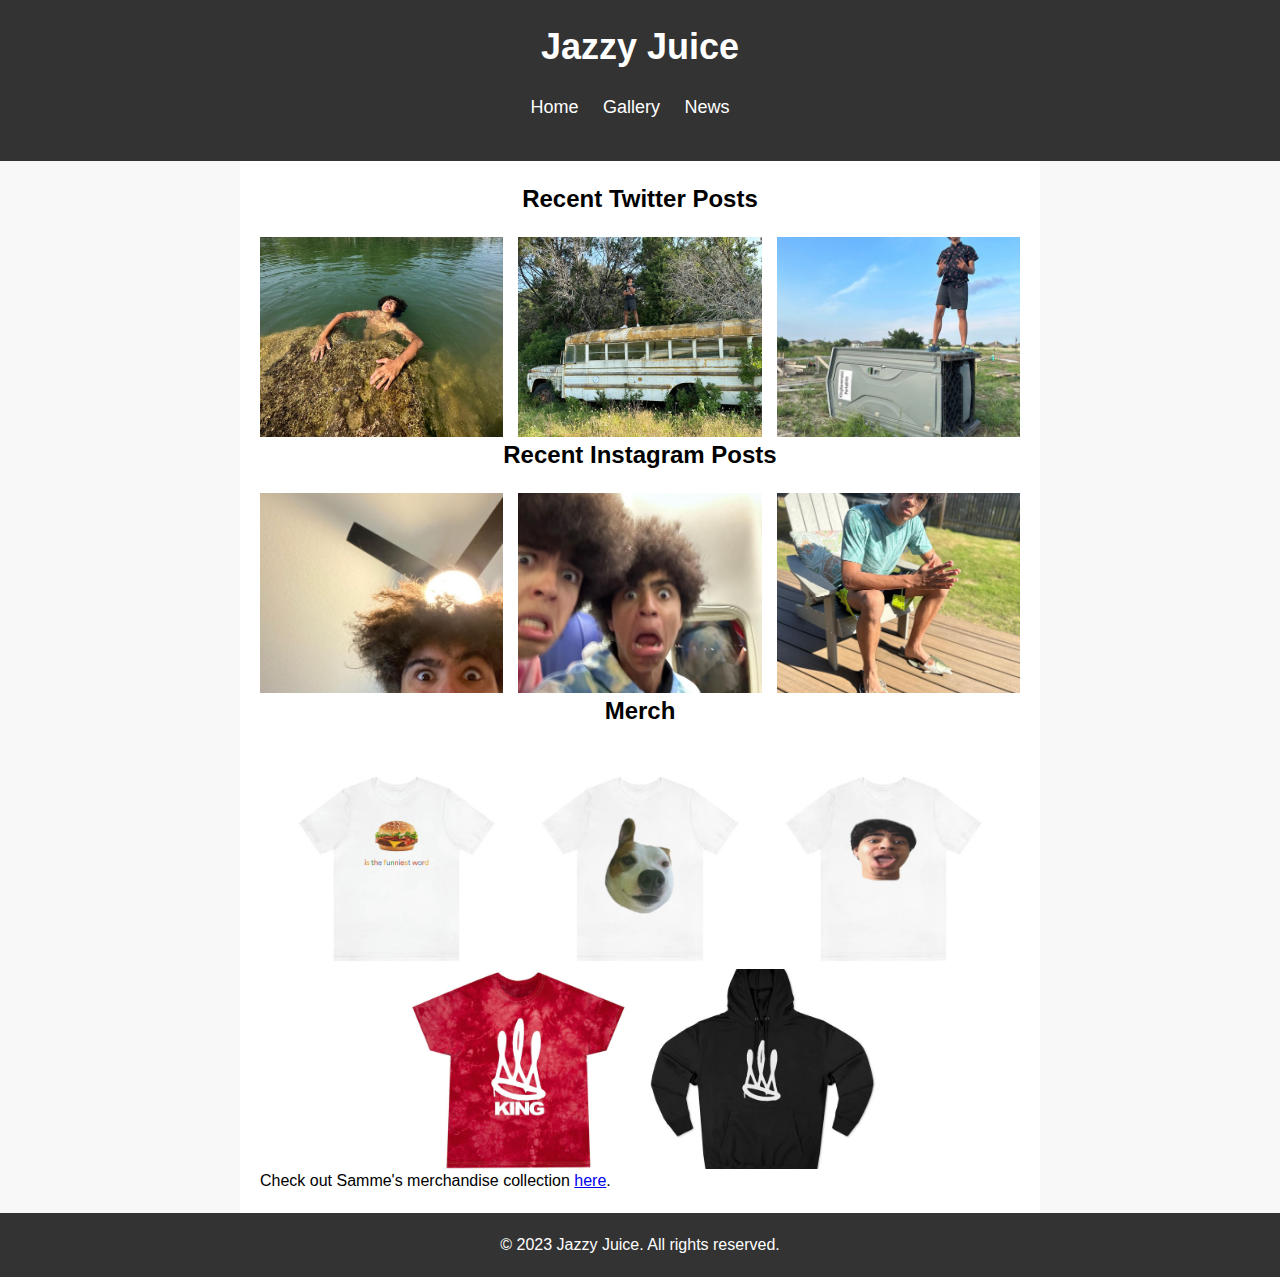
<file: gallery.html>
<!DOCTYPE html>
<html lang="en">
  <head>
    <meta charset="UTF-8" />
    <meta name="viewport" content="width=device-width, initial-scale=1.0" />
    <title>Jazzy Juice - Gallery</title>
    <link rel="stylesheet" href="gallery.css" />
    <script src="gallery.js" type="module"></script>
    <link
      rel="stylesheet"
      href="https://cdnjs.cloudflare.com/ajax/libs/font-awesome/5.15.3/css/all.min.css"
    />
  </head>
  <body>
    <header>
      <h1>Jazzy Juice</h1>
      <nav>
        <ul>
          <li><a href="index.html">Home</a></li>
          <li><a href="gallery.html">Gallery</a></li>
          <li><a href="news.html">News</a></li>         
        </ul>
      </nav>
    </header>
    <main>
      <section id="gallery">
        <h2>Recent Twitter Posts</h2>
        <div class="gallery-images">
          <img
            src="pics/sexy1.jpg"
            alt="Image 1"
            onclick="enlargeImage(this)"
          />
          <img
            src="pics/sexy2.jpg"
            alt="Image 2"
            onclick="enlargeImage(this)"
          />
          <img
            src="pics/sexy3.jpg"
            alt="Image 3"
            onclick="enlargeImage(this)"
          />
      </section>

      <section id="instagram-posts">
        <h2>Recent Instagram Posts</h2>
        <div class="gallery-images">
          <img
            src="pics/sexy11.jpg"
            alt="Instagram Image 1"
            onclick="enlargeImage(this)"
          />
          <img
            src="pics/sexy22.jpg"
            alt="Instagram Image 2"
            onclick="enlargeImage(this)"
          />
          <img
            src="pics/sexy33.jpg"
            alt="Instagram Image 3"
            onclick="enlargeImage(this)"
          />
        </div>
      </section>

      <section id="merch">
        <h2>Merch</h2>
        <div class="gallery-images">
            <div class="gallery-images centered-images">
          <img src="pics/burgermerch.jpg" alt="Merch 1" onclick="enlargeImage(this)" />
          <img src="pics/milomerch.jpg" alt="Merch 2" onclick="enlargeImage(this)" />
          <img src="pics/cutemerch.jpg" alt="Merch 3" onclick="enlargeImage(this)" />
          <img src="pics/kingmerch.jpg" alt="Merch 4" onclick="enlargeImage(this)" />
          <img src="pics/hoodiemerch.jpg" alt="Merch 5" onclick="enlargeImage(this)" />
          </div>
        </div>
        <p>Check out Samme's merchandise collection <a href="https://kingsammelot.myshopify.com" target="_blank">here</a>.</p>
      </section>
      
    </main>
    <div id="image-overlay">
      <span class="close-btn" onclick="closeImageOverlay()">&times;</span>
      <img id="enlarged-image" alt="Enlarged Image" />
    </div>
    <footer>
      <p>&copy; 2023 Jazzy Juice. All rights reserved.</p>
    </footer>
  </body>
</html>
</file>
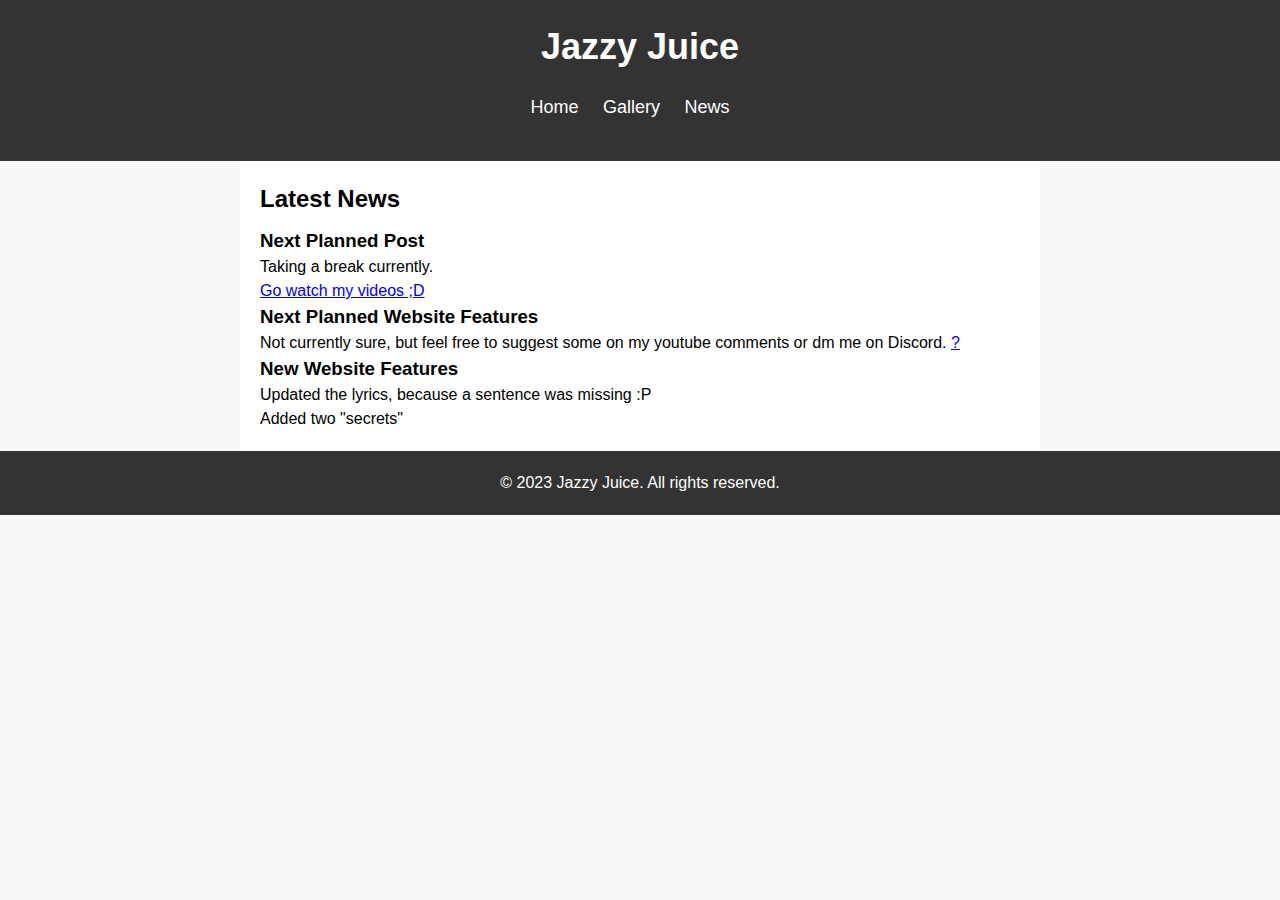
<file: news.html>
<!DOCTYPE html>
<html lang="en">
  <head>
    <meta charset="UTF-8" />
    <meta name="viewport" content="width=device-width, initial-scale=1.0" />
    <title>Jazzy Juice - News</title>
    <link rel="stylesheet" href="news.css" />
    <link
      rel="stylesheet"
      href="https://cdnjs.cloudflare.com/ajax/libs/font-awesome/5.15.3/css/all.min.css"
    />
  </head>
  <body>
    <header>
      <h1>Jazzy Juice</h1>
      <nav>
        <ul>
          <li><a href="index.html">Home</a></li>
          <li><a href="gallery.html">Gallery</a></li>
          <li><a href="news.html">News</a></li>
        </ul>
      </nav>
    </header>
    <main>
      <section id="news">
        <h2>Latest News</h2>
        <article>
          <h3>Next Planned Post</h3>
          <p>
           Taking a break currently.
          </p>
          <a href="https://www.youtube.com/channel/UCMM2N0Y405x1pB5-HZ4Q6WA"
            >Go watch my videos ;D</a
          >
        </article>
        <article>
          <h3>Next Planned Website Features</h3>
          <p>
            Not currently sure, but feel free to suggest some on my youtube
            comments or dm me on Discord.
            <a href="minigame2/game.html" class="question-mark">&#63;</a>
          </p>
        </article>
        <article>
          <h3>New Website Features</h3>
          <p>
            Updated the lyrics, because a sentence was missing :P </p>
          <p>
            Added two "secrets"
          </p>
        </article>
      </section>
    </main>
    <footer>
      <p>&copy; 2023 Jazzy Juice. All rights reserved.</p>
    </footer>
  </body>
</html>
</file>
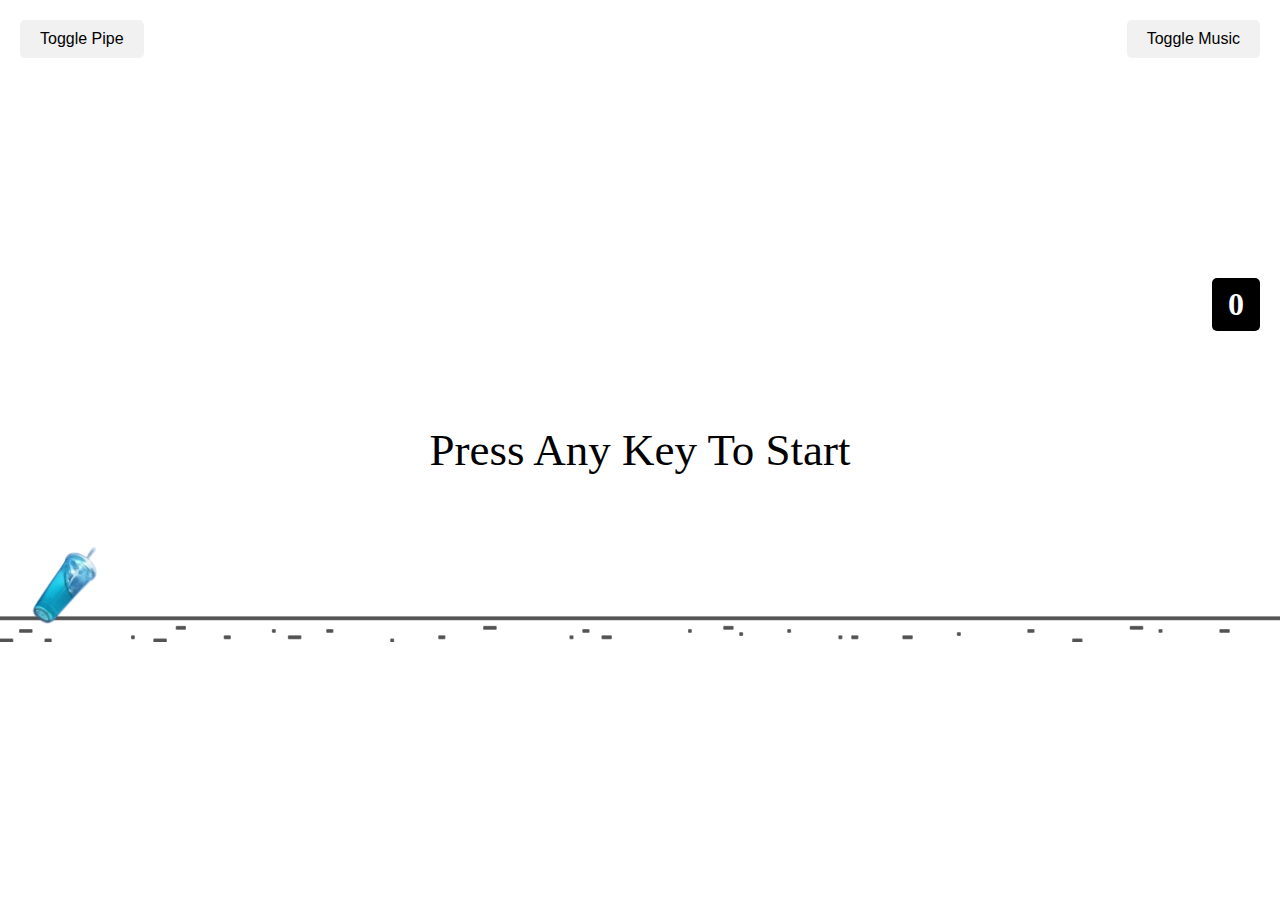
<file: minigame/jazzy minigame.html>
<!DOCTYPE html>
<html lang="en">
  <head>
    <meta charset="UTF-8" />
    <meta http-equiv="X-UA-Compatible" content="IE=edge" />
    <meta name="viewport" content="width=device-width, initial-scale=1.0" />
    <title>Document</title>
    <link rel="stylesheet" href="styleminigame.css" />
    <script src="scriptminigame.js" type="module"></script>
    <script src="bgmusic.js" type="module"></script>
    <script src="bgmusicbutton.js" type="module"></script>
    <script src="pipeeffect.js" type="module"></script>
  </head>
  <body>
    <div class="world" data-world>
      <div class="score" data-score>0</div>
      <div class="start-screen" data-start-screen>Press Any Key To Start</div>
      <img src="imgs/ground.png" class="ground" data-ground />
      <img src="imgs/ground.png" class="ground" data-ground />
      <img src="imgs/dino-stationary.png" class="dino" data-dino />
    </div>
    <div class="music-toggle-container">
      <button id="music-toggle">Toggle Music</button>
    </div>
    <div class="music-toggle-container-left">
      <button class="music-toggle" id="new-toggle">Toggle Pipe</button>
    </div>

    <audio
      src="sounds/KingSammelot - Jazzy Juice (Official Music Video) 100K SPECIAL.mp3"
      id="background-music"
      autoplay
    ></audio>
  </body>
</html>
</file>
<file: minigame/styleminigame.css>
*, *::before, *::after {
    box-sizing: border-box;
    user-select: none;
  }
  
  body {
    margin: 0;
    display: flex;
    justify-content: center;
    align-items: center;
    min-height: 100vh;
  }
  
  .world {
    overflow: hidden;
    position: relative;
  }
  
  .score {
    position: absolute;
    font-size: 2rem;
    font-weight: bold;
    color: #fff;
    background-color: #000;
    padding: 0.5rem 1rem;
    top: 20px;
    right: 20px;
    border-radius: 5px;
    z-index: 1; /* Add this line */
  }
  
  
  .start-screen {
    position: absolute;
    font-size: 5vmin;
    top: 50%;
    left: 50%;
    transform: translate(-50%, -50%);
  }
  
  .hide {
    display: none;
  }
  
  .ground {
    --left: 0;
    position: absolute;
    width: 300%;
    bottom: 0;
    left: calc(var(--left) * 1%)
  }
  
  .dino {
    --bottom: 0;
    position: absolute;
    left: 1%;
    height: 30%;
    bottom: calc(var(--bottom) * 1%);
  }
  
  .cactus {
    position: absolute;
    left: calc(var(--left) * 1%);
    height: 30%;
    bottom: 0;
  }
  .music-toggle-container {
    position: fixed;
    top: 20px;
    right: 20px;
  }
  
  .music-toggle-container button {
    padding: 10px 20px;
    font-size: 16px;
    background-color: #f1f1f1;
    border: none;
    border-radius: 5px;
    cursor: pointer;
  }
  
  .music-toggle-container button:hover {
    background-color: #ddd;
  }
  .music-toggle-container-left {
    position: fixed;
    top: 20px;
    left: 20px;
  }
  
  .music-toggle-container-left button {
    padding: 10px 20px;
    font-size: 16px;
    background-color: #f1f1f1;
    border: none;
    border-radius: 5px;
    cursor: pointer;
  }
  
  .music-toggle-container-left button:hover {
    background-color: #ddd;
  }
</file>
<file: gallery.css>
/* Reset default styles */
* {
    box-sizing: border-box;
    margin: 0;
    padding: 0;
  }
  
  /* Body styles */
  body {
    font-family: Arial, sans-serif;
    line-height: 1.5;
    background-color: #f8f8f8;
  }
  
  /* Header styles */
  header {
    background-color: #333;
    padding: 20px;
    text-align: center;
  }
  
  header h1 {
    color: white;
    font-size: 36px;
  }
  
  nav ul {
    list-style-type: none;
    margin: 20px 0;
  }
  
  nav ul li {
    display: inline;
    margin-right: 20px;
  }
  
  nav ul li a {
    color: white;
    text-decoration: none;
    font-size: 18px;
    transition: color 0.3s;
  }
  
  nav ul li a:hover {
    color: #ff8800;
  }
  
  /* Main styles */
  main {
    max-width: 800px;
    margin: 0 auto;
    padding: 20px;
    background-color: white;
  }
  
  h2 {
    margin-bottom: 10px;
  }
  
  video {
    width: 100%;
    max-width: 600px;
    border-radius: 10px;
  }
  
  #lyrics-content p {
    margin-bottom: 10px;
  }
  
  /* Gallery styles */
  #gallery {
    text-align: center;
  }
  
  .gallery-images {
    display: flex;
    justify-content: space-between;
    margin-top: 20px;
  }

  .gallery-images img {
    width: calc(33.33% - 10px);
    max-height: 200px;
    object-fit: cover;
    cursor: pointer;
  }
  
  /* Image overlay styles */
  #image-overlay {
    position: fixed;
    top: 0;
    left: 0;
    width: 100%;
    height: 100%;
    background-color: rgba(0, 0, 0, 0.8);
    display: none;
    align-items: center;
    justify-content: center;
    z-index: 9999;
  }
  
  #enlarged-image {
    max-width: 90%;
    max-height: 90%;
    border-radius: 10px;
  }
  
  .close-btn {
    position: absolute;
    top: 10px;
    right: 10px;
    color: white;
    font-size: 24px;
    cursor: pointer;
  }
  
  /* Footer styles */
  footer {
    background-color: #333;
    color: white;
    text-align: center;
    padding: 20px;
  }
  
  /* Responsive styles */
  @media screen and (max-width: 768px) {
    main {
      padding: 10px;
    }
  }

  #instagram-posts h2 {
    text-align: center;
  }
  
  #merch h2 {
    text-align: center;
  }

  .centered-images {
    display: flex;
    justify-content: center;
    align-items: center;
    flex-wrap: wrap;
  }
</file>
<file: news.css>
/* Reset default styles */
* {
    box-sizing: border-box;
    margin: 0;
    padding: 0;
  }
  
  /* Body styles */
  body {
    font-family: Arial, sans-serif;
    line-height: 1.5;
    background-color: #f8f8f8;
  }
  
  /* Header styles */
  header {
    background-color: #333;
    padding: 20px;
    text-align: center;
  }
  
  header h1 {
    color: white;
    font-size: 36px;
  }
  
  nav ul {
    list-style-type: none;
    margin: 20px 0;
  }
  
  nav ul li {
    display: inline;
    margin-right: 20px;
  }
  
  nav ul li a {
    color: white;
    text-decoration: none;
    font-size: 18px;
    transition: color 0.3s;
  }
  
  nav ul li a:hover {
    color: #ff8800;
  }
  
  /* Main styles */
  main {
    max-width: 800px;
    margin: 0 auto;
    padding: 20px;
    background-color: white;
  }
  
  h2 {
    margin-bottom: 10px;
  }
  
  video {
    width: 100%;
    max-width: 600px;
    border-radius: 10px;
  }
  
  #lyrics-content p {
    margin-bottom: 10px;
  }
  
  /* Footer styles */
  footer {
    background-color: #333;
    color: white;
    text-align: center;
    padding: 20px;
  }
  
  /* Responsive styles */
  @media screen and (max-width: 768px) {
    main {
      padding: 10px;
    }
  }
</file>
